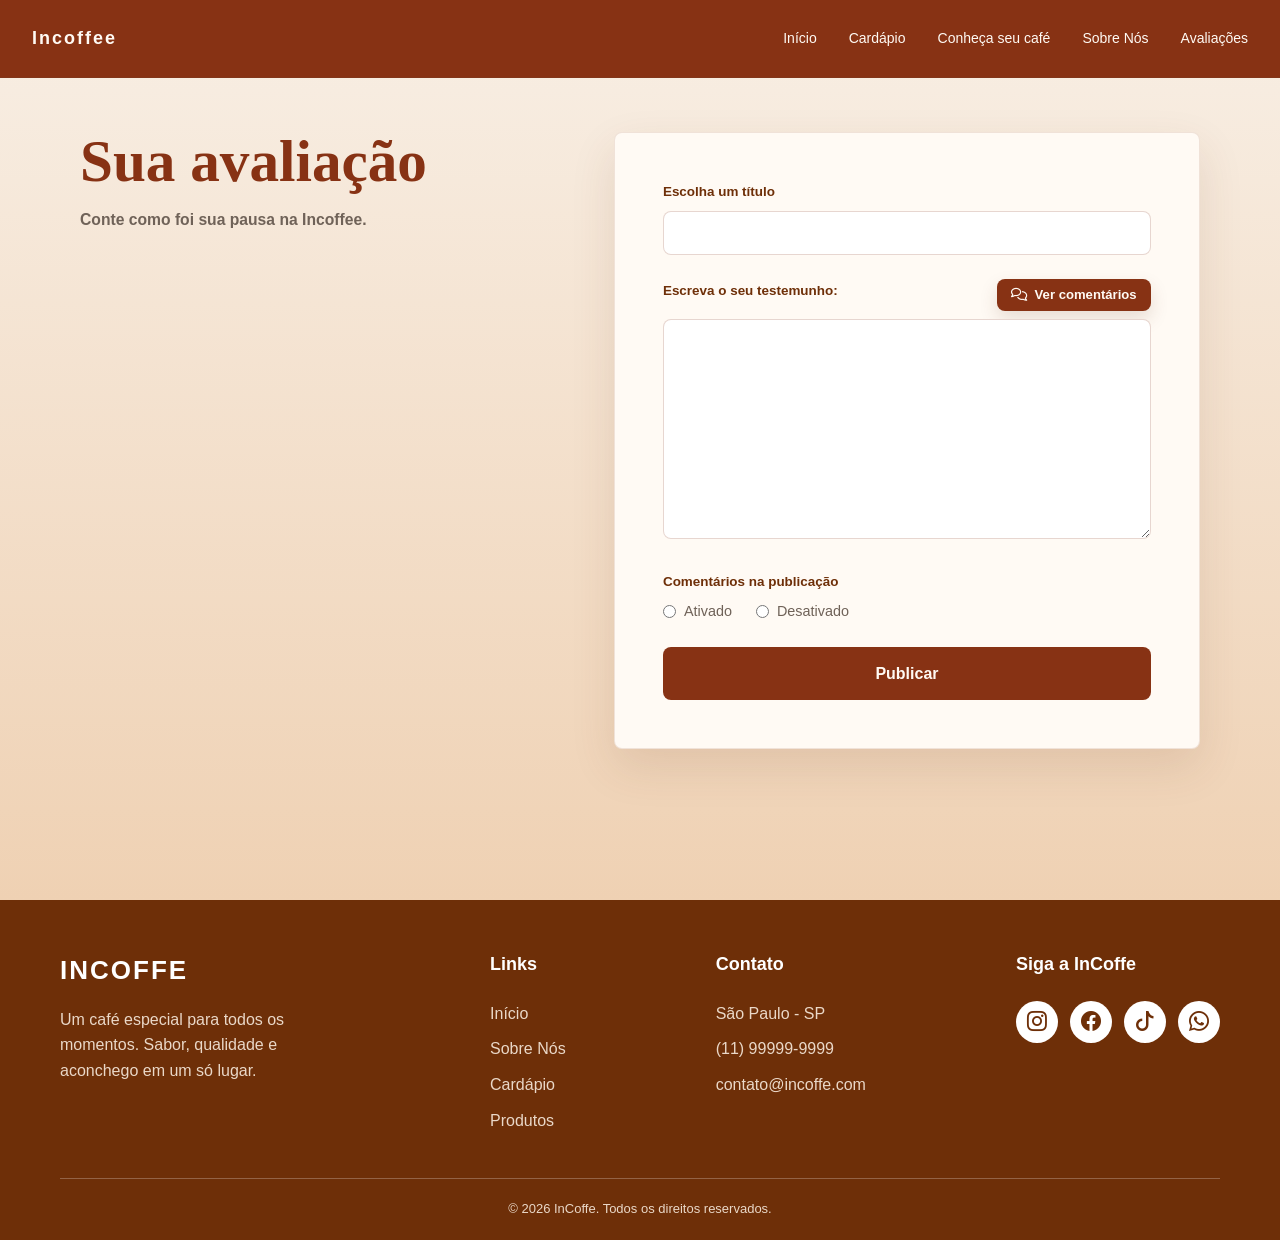
<file: avaliacion.html>
<!DOCTYPE html>
<html lang="pt-BR">
<head>
    <meta charset="UTF-8">
    <meta name="viewport" content="width=device-width, initial-scale=1.0">
    <title>Avaliações</title>
    <link rel="stylesheet" href="https://cdnjs.cloudflare.com/ajax/libs/font-awesome/6.5.1/css/all.min.css"
        integrity="sha512-DTOQO9RWCH3ppGqcWaEA1BIZOC6xxalwEsw9c2QQeAIftl+Vegovlnee1c9QX4TctnWMn13TZye+giMm8e2LwA=="
        crossorigin="anonymous" referrerpolicy="no-referrer">
    <link rel="stylesheet" href="https://cdn.jsdelivr.net/npm/bootstrap-icons@1.13.1/font/bootstrap-icons.min.css">
    <link rel="stylesheet" href="Css/avaliacion.css" type="text/css">
    <link rel="stylesheet" href="Css/navbar.css" type="text/css">

</head>
<body>
    <header>
        <nav id="barra-navegacao" aria-label="Menu principal">
            <i id="logo-navegacao">Incoffee</i>

            <ul id="lista-navegacao">
                <li class="item-navegacao"><a href="index.html#inicio">Início</a></li>
                <li class="item-navegacao"><a href="cardapio.html">Cardápio</a></li>
                <li class="item-navegacao"><a href="conheça.html">Conheça seu café</a></li>
                <li class="item-navegacao"><a href="sobrenos.html">Sobre Nós</a></li>
                <li class="item-navegacao ativo"><a href="avaliacion.html">Avaliações</a></li>
            </ul>

            <button id="botao-mobile" type="button" aria-label="Abrir menu" aria-expanded="false">
                <i class="fa-solid fa-bars"></i>
            </button>
        </nav>

        <div id="menu-mobile">
            <ul id="lista-mobile">
                <li class="item-navegacao"><a href="index.html">Início</a></li>
                <li class="item-navegacao"><a href="cardapio.html">Cardápio</a></li>
                <li class="item-navegacao"><a href="conheça.html">Conheça seu café</a></li>
                <li class="item-navegacao ativo"><a href="avaliacion.html">Avaliações</a></li>
            </ul>

            <a class="botao-padrao" href="cardapio.html">Peça aqui</a>
        </div>
    </header>
    <main id="conteudo-principal">
        <section id="formulario" aria-labelledby="titulo-avaliacoes">
            <div class="cabecalho-avaliacoes">
                <h1 id="titulo-avaliacoes">Sua avaliação</h1>
                <p>Conte como foi sua pausa na Incoffee.</p>
            </div>

    <form action="#" method="get">
                <label for="titulo">Escolha um título</label>
                <input type="text" id="titulo" name="titulo">

        <div class="linha-testemunho">
            <label for="testemunho">Escreva o seu testemunho:</label>
            <div class="comentarios-panel">
                <button class="comentario-aba" type="button" popovertarget="comentariosPopout" aria-label="Abrir comentários dos clientes">
                    <i class="fa-regular fa-comments" aria-hidden="true"></i>
                    Ver comentários
                </button>
            </div>
        </div>

        <textarea id="testemunho" name="testemunho"></textarea>

        <fieldset>
        <legend>Comentários na publicação</legend>
        <input type="radio" id="ativado" name="comentarios" value="ativado">
        <label for="ativado">Ativado</label>
        <input type="radio" id="desativado" name="comentarios" value="desativado">
        <label for="desativado">Desativado</label>
        </fieldset>
        <input type="submit" value="Publicar" id="enviar" class="btn">
    </form>

    <div id="comentariosPopout" popover>
        <div class="comentarios-header">
            <h2>Comentários</h2>
            <button type="button" class="fechar-comentarios" popovertarget="comentariosPopout" popovertargetaction="hide">×</button>
        </div>

        <div class="lista-comentarios">
            <div class="comentario-item">
                <strong>Maria L.</strong>
                <p>“O café é muito bem preparado e o ambiente é super agradável.Cabendo na minha alimentação,pois sou intolerante a lasctose.”</p>
            </div>

            <div class="comentario-item">
                <strong>João P.</strong>
                <p>“Adorei a variedade do cardápio e a atenção do atendimento. Ainda mais para minha filha autista, pois eles possuem um espaço de acolhimento.”</p>
            </div>

            <div class="comentario-item">
                <strong>Fernanda R.</strong>
                <p>“O local é ótimo para uma pausa rápida e também para conversar.”</p>
            </div>

            <div class="comentario-item">
                <strong>Lucas T.</strong>
                <p>“A qualidade do café e a decoração fazem valer a visita.”</p>
            </div>
        </div>
    </div>
        </section>
    </main>

    <footer class="rodape">
        <div class="rodape-conteudo">
            <div class="rodape-marca">
                <h2>INCOFFE</h2>
                <p>Um café especial para todos os momentos. Sabor, qualidade e aconchego em um só lugar.</p>
            </div>

            <div class="rodape-links">
                <h3>Links</h3>
                <a href="index.html">Início</a>
                <a href="sobrenos.html">Sobre Nós</a>
                <a href="cardapio.html">Cardápio</a>
                <a href="cardapio.html#cardapio">Produtos</a>
            </div>

            <div class="rodape-contato">
                <h3>Contato</h3>
                <p>São Paulo - SP</p>
                <p>(11) 99999-9999</p>
                <p>contato@incoffe.com</p>
            </div>

            <div class="rodape-social">
                <h3>Siga a InCoffe</h3>
                <div class="icones-sociais">
                    <a href="#" title="Instagram" aria-label="Instagram"><i class="bi bi-instagram"></i></a>
                    <a href="#" title="Facebook" aria-label="Facebook"><i class="bi bi-facebook"></i></a>
                    <a href="#" title="TikTok" aria-label="TikTok"><i class="bi bi-tiktok"></i></a>
                    <a href="#" title="WhatsApp" aria-label="WhatsApp"><i class="bi bi-whatsapp"></i></a>
                </div>
            </div>
        </div>

        <div class="rodape-base">
            <p>© 2026 InCoffe. Todos os direitos reservados.</p>
        </div>
    </footer>

<script src="navbar.js"></script>
<script src="acessibilidade.js"></script>
</body>
</html>
</file>
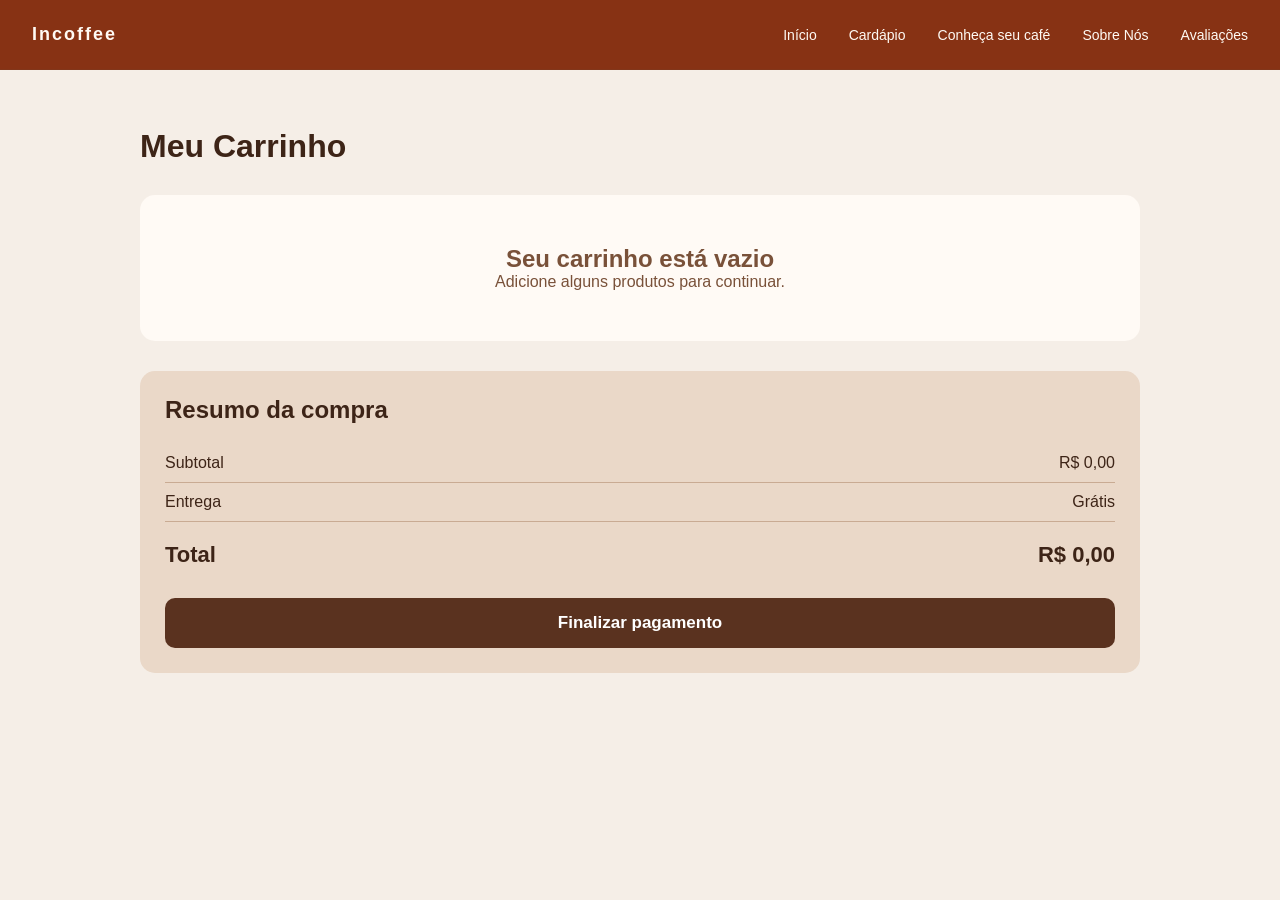
<file: carrinho.html>
<!DOCTYPE html>
<html lang="pt-br">
<head>
    <meta charset="UTF-8">
    <meta name="viewport" content="width=device-width, initial-scale=1.0">
    <link rel="stylesheet" href="https://cdnjs.cloudflare.com/ajax/libs/font-awesome/6.5.1/css/all.min.css"
        integrity="sha512-DTOQO9RWCH3ppGqcWaEA1BIZOC6xxalwEsw9c2QQeAIftl+Vegovlnee1c9QX4TctnWMn13TZye+giMm8e2LwA=="
        crossorigin="anonymous" referrerpolicy="no-referrer">
    <link rel="stylesheet" href="Css/carrinho.css">
    <link rel="stylesheet" href="Css/navbar.css" type="text/css">
    <title>Meu Carrinho - InCoffe</title>
</head>
<body>
    <header>
        <nav id="barra-navegacao" aria-label="Menu principal">
            <i id="logo-navegacao">Incoffee</i>

            <ul id="lista-navegacao">
                <li class="item-navegacao"><a href="index.html#inicio">Início</a></li>
                <li class="item-navegacao"><a href="cardapio.html">Cardápio</a></li>
                <li class="item-navegacao"><a href="conheça.html">Conheça seu café</a></li>
                <li class="item-navegacao"><a href="sobrenos.html">Sobre Nós</a></li>
                <li class="item-navegacao"><a href="avaliacion.html">Avaliações</a></li>
            </ul>

            <button id="botao-mobile" type="button" aria-label="Abrir menu" aria-expanded="false">
                <i class="fa-solid fa-bars"></i>
            </button>
        </nav>

        <div id="menu-mobile">
            <ul id="lista-mobile">
                <li class="item-navegacao"><a href="index.html#inicio">Início</a></li>
                <li class="item-navegacao"><a href="cardapio.html">Cardápio</a></li>
                <li class="item-navegacao"><a href="avaliacion.html">Avaliações</a></li>
            </ul>

            <a class="botao-padrao" href="cardapio.html">Peça aqui</a>
        </div>
    </header>

    <main class="carrinho-container">
        <h1>Meu Carrinho</h1>
        <div id="lista-carrinho" class="lista-carrinho">
            <!-- Os produtos serão inseridos pelo JavaScript -->
        </div>

        <div class="resumo">
            <h2>Resumo da compra</h2>
            <div class="linha">
                <span>Subtotal</span>
                <span id="subtotal">R$ 0,00</span>
            </div>
            <div class="linha">
                <span>Entrega</span>
                <span>Grátis</span>
            </div>
            <div class="linha total">
                <span>Total</span>
                <span id="total">R$ 0,00</span>
            </div>
            <button class="btn-pagar" onclick="mostrarPagamento()">
                Finalizar pagamento
            </button>
        </div>

        <div id="pagamento" class="pagamento">
            <div class="pagamento-box">
                <button class="fechar" onclick="fecharPagamento()">
                    ×
                </button>
                <h2>Pagamento</h2>
                <p>
                    Escaneie o QR Code abaixo para realizar o pagamento.
                </p>
                <div class="qrcode">
                    QR CODE
                </div>
                <span class="pix">
                    PIX
                </span>
                <p class="aviso">
                    Este é um QR Code fictício para demonstração.
                </p>
            </div>
        </div>
    </main>

    
    <script src="navbar.js"></script>
    <script src="carrinho.js"></script>
</body>
</html>
</file>
<file: Css/avaliacion.css>
* {
    margin: 0;
    padding: 0;
    box-sizing: border-box;
}


#comentariosPopout {
    position: fixed;
    right: 24px;
    top: 18%;
    transform: translateY(100%);
    transform: translateX(230%);
    width: min(430px, 80vw);
    border: 1px solid rgba(122, 98, 72, 0.18);
    border-radius: 18px;
    background: #fffdf9;
    box-shadow: 0 18px 36px rgba(38, 24, 14, 0.18);
    padding: 0;
    overflow: hidden;
    z-index: 30;
}
#comentariosPopout::backdrop {
    background: rgba(20, 15, 10, 0.15);
}

.comentarios-header {
    display: flex;
    align-items: center;
    justify-content: space-between;
    padding: 16px 18px;
    background: #f5e6c7;
    border-bottom: 1px solid rgba(122, 98, 72, 0.1);
}

.comentarios-header h2 {
    font-size: 1.1rem;
    color: #3d2f26;
}

.fechar-comentarios {
    border: none;
    background: transparent;
    font-size: 2rem;
    cursor: pointer;
    color: #3d2f26;
    line-height: 1;
}

.lista-comentarios {
    padding: 16px;
    max-height: 420px;
    overflow-y: auto;
}

.comentario-item {
    background: #fff;
    border: 1px solid rgba(122, 98, 72, 0.12);
    border-radius: 12px;
    padding: 14px 16px;
    margin-bottom: 12px;
}

.comentario-item strong {
    display: block;
    color: #5b4331;
    margin-bottom: 8px;
    font-size: 1rem;
}

.comentario-item p {
    color: #433426;
    line-height: 1.6;
    font-size: 0.97rem;
}

/* Identidade visual da página de avaliações */
:root {
    --marrom: #873214;
    --marrom-escuro: #6e2f08;
    --rosa: #b05c6b;
    --creme: #fffaf4;
    --fundo-claro: #f8efe5;
    --texto: #2c2c2a;
    --texto-suave: #6f6258;
    --caramelo: #d9b38c;
    --raio: 8px;
    --transicao: 0.3s ease;
}

html {
    scroll-behavior: smooth;
}

body {
    overflow-x: hidden;
    background: #faf8f3;
    color: var(--texto);
    font-family: -apple-system, BlinkMacSystemFont, "Segoe UI", Roboto, Arial, sans-serif;
    line-height: 1.6;
}

#conteudo-principal {
    min-height: 100vh;
    padding: 132px clamp(18px, 5vw, 72px) 96px;
    background: linear-gradient(180deg, var(--fundo-claro) 0%, #efd1b3 100%);
}

#formulario {
    display: grid;
    grid-template-columns: minmax(260px, 0.78fr) minmax(320px, 1fr);
    gap: clamp(28px, 6vw, 78px);
    width: min(1120px, 100%);
    margin: 0 auto;
    padding: 0;
    align-items: center;
}

.cabecalho-avaliacoes {
    align-self: start;
    max-width: 360px;
}

.cabecalho-avaliacoes h1 {
    margin: 0 0 16px;
    color: var(--marrom);
    font-family: "Rockwell Extra Bold", Rockwell, Georgia, serif;
    font-size: clamp(2.35rem, 5.4vw, 3.7rem);
    font-weight: 900;
    line-height: 1;
}

.cabecalho-avaliacoes p {
    color: var(--texto-suave);
    font-size: 0.98rem;
    font-weight: 650;
}

#formulario form {
    padding: clamp(1.5rem, 4vw, 3rem);
    border: 1px solid rgba(135, 50, 20, 0.12);
    border-radius: var(--raio);
    background: var(--creme);
    box-shadow: 0 18px 45px rgba(104, 54, 29, 0.12);
}

#formulario form > label,
.linha-testemunho label,
legend {
    display: block;
    margin-bottom: 0.5rem;
    color: var(--marrom-escuro);
    font-size: 0.84rem;
    font-weight: 800;
}

#titulo,
#testemunho {
    width: 100%;
    border: 1px solid rgba(135, 50, 20, 0.2);
    border-radius: var(--raio);
    background: #fff;
    color: var(--texto);
    padding: 0.8rem;
    font: inherit;
}

#titulo {
    height: 44px;
    margin-bottom: 1.5rem;
}

#testemunho {
    min-height: 220px;
    resize: vertical;
}

#titulo:focus,
#testemunho:focus {
    outline: 2px solid var(--rosa);
    outline-offset: 2px;
}

.linha-testemunho {
    display: flex;
    align-items: center;
    justify-content: space-between;
    gap: 16px;
    margin-bottom: 0.5rem;
}

.comentarios-panel {
    position: static;
    display: block;
    transform: none;
}

.comentario-aba {
    display: inline-flex;
    align-items: center;
    gap: 0.45rem;
    padding: 0.55rem 0.9rem;
    border: 0;
    border-radius: var(--raio);
    background: var(--marrom);
    color: var(--creme);
    box-shadow: 0 8px 18px rgba(104, 54, 29, 0.15);
    font-size: 0.82rem;
    font-weight: 800;
    cursor: pointer;
    transition: background var(--transicao), transform var(--transicao);
}

.comentario-aba:hover {
    background: var(--marrom-escuro);
    transform: translateY(-2px);
}

fieldset {
    display: flex;
    align-items: center;
    gap: 0.5rem;
    margin: 1.5rem 0;
    padding: 0;
    border: 0;
}

fieldset legend {
    width: 100%;
}

fieldset input {
    accent-color: var(--marrom);
}

fieldset label {
    margin-right: 1rem;
    color: var(--texto-suave);
    font-size: 0.9rem;
}

#enviar {
    width: 100%;
    padding: 0.85rem 1.5rem;
    border: 0;
    border-radius: var(--raio);
    background: var(--marrom);
    color: var(--creme);
    font: inherit;
    font-weight: 800;
    cursor: pointer;
    transition: background var(--transicao), transform var(--transicao);
}

#enviar:hover {
    background: var(--marrom-escuro);
    color: var(--creme);
    transform: translateY(-2px);
}

#comentariosPopout {
    top: 50%;
    right: 1.5rem;
    transform: translateY(-50%);
    width: min(430px, calc(100vw - 3rem));
    border-radius: var(--raio);
}

.rodape {
    padding: 50px 60px 20px;
    background: var(--marrom-escuro);
    color: #fff8f8;
}

.rodape-conteudo {
    max-width: 1200px;
    margin: auto;
    display: flex;
    justify-content: space-between;
    gap: 50px;
}

.rodape-marca {
    width: 280px;
}

.rodape-marca h2 {
    margin-bottom: 15px;
    color: #fff;
    font-size: 26px;
    letter-spacing: 2px;
}

.rodape-marca p,
.rodape-contato p,
.rodape-base p {
    color: #ead8c8;
}

.rodape-links,
.rodape-contato,
.rodape-social {
    display: flex;
    flex-direction: column;
    gap: 10px;
}

.rodape h3 {
    margin-bottom: 12px;
    color: #fff;
    font-size: 18px;
}

.rodape-links a {
    color: #ead8c8;
    text-decoration: none;
}

.rodape-links a:hover {
    color: var(--caramelo);
}

.icones-sociais {
    display: flex;
    gap: 12px;
}

.icones-sociais a {
    width: 42px;
    height: 42px;
    display: flex;
    align-items: center;
    justify-content: center;
    border-radius: 50%;
    background: #fff;
    color: var(--marrom-escuro);
    font-size: 20px;
    text-decoration: none;
}

.icones-sociais a:hover {
    transform: translateY(-5px);
    background: var(--caramelo);
    color: #fff;
}

.rodape-base {
    margin-top: 45px;
    padding-top: 20px;
    border-top: 1px solid rgba(255, 255, 255, 0.25);
    text-align: center;
}

.rodape-base p {
    font-size: 13px;
}

@media screen and (max-width: 700px) {
    #formulario {
        grid-template-columns: 1fr;
        gap: 2rem;
    }

    .cabecalho-avaliacoes {
        max-width: none;
    }

    #conteudo-principal {
        padding-top: 8rem;
    }

    .rodape {
        padding: 40px 24px 18px;
    }

    .rodape-conteudo {
        flex-direction: column;
    }
}
</file>
<file: Css/navbar.css>
:root {
  --marrom: #873214;
  --marrom-escuro: #6e2f08;
  --rosa: #b05c6b;
  --creme: #fffaf4;
  --borda: rgba(88, 87, 84, 0.1);
  --raio: 8px;
  --transicao: 0.3s ease;
}

body > header {
  display: block;
  padding: 0;
  position: relative;
  z-index: 1000;
}

#barra-navegacao {
  position: fixed;
  inset: 0 0 auto;
  z-index: 1000;
  display: flex;
  align-items: center;
  justify-content: space-between;
  width: 100%;
  padding: 1.5rem 2rem;
  border-bottom: 0.5px solid var(--borda);
  background: var(--marrom);
}

#barra-navegacao.com-sombra {
  box-shadow: 0 8px 22px rgba(70, 32, 14, 0.14);
}

#logo-navegacao {
  color: var(--creme);
  font-size: 18px;
  font-style: normal;
  font-weight: 600;
  letter-spacing: 2px;
}

#lista-navegacao,
#lista-mobile {
  margin: 0;
  padding: 0;
  list-style: none;
}

#lista-navegacao {
  display: flex;
  gap: 2rem;
  font-size: 14px;
}

#lista-navegacao a,
#lista-mobile a {
  color: var(--creme);
  text-decoration: none;
}

#lista-navegacao a:hover,
.item-navegacao.ativo a {
  color: #fff;
}

#botao-mobile {
  display: none;
  border: 0;
  background: transparent;
  color: var(--creme);
  font-size: 1.5rem;
  cursor: pointer;
}

#menu-mobile {
  position: fixed;
  top: 73px;
  left: 0;
  z-index: 999;
  width: 100%;
  display: none;
  padding: 18px 24px 24px;
  border-top: 1px solid rgba(255, 255, 255, 0.12);
  background: var(--marrom);
  box-shadow: 0 18px 30px rgba(70, 32, 14, 0.18);
}

#menu-mobile.ativo {
  display: block;
}

#lista-mobile {
  display: grid;
  gap: 14px;
  margin-bottom: 18px;
  text-align: center;
}

.botao-padrao {
  width: 100%;
  display: inline-flex;
  align-items: center;
  justify-content: center;
  padding: 0.75rem 1.5rem;
  border: 0;
  border-radius: var(--raio);
  background: var(--creme);
  color: var(--marrom);
  font-size: 13px;
  font-weight: 700;
  text-decoration: none;
  cursor: pointer;
  transition: background var(--transicao), color var(--transicao), transform var(--transicao);
}

.botao-padrao:hover {
  transform: translateY(-2px);
}

@media (min-width: 901px) {
  #menu-mobile {
    display: none !important;
  }
}

@media (max-width: 900px) {
  #lista-navegacao {
    display: none;
  }

  #botao-mobile {
    display: block;
  }
}

@media (max-width: 768px) {
  #barra-navegacao {
    padding: 1rem;
  }

  #menu-mobile {
    top: 61px;
  }
}
</file>
<file: Css/carrinho.css>
* {
    margin: 0;
    padding: 0;
    box-sizing: border-box;
}

body {
    font-family: Arial, sans-serif;
    background-color: #f5eee7;
    color: #3d2417;
}

.carrinho-container {
    width: 90%;
    max-width: 1000px;
    margin: 128px auto 50px;
}

.carrinho-container h1 {
    margin-bottom: 30px;
    font-size: 32px;
}

.lista-carrinho {
    display: flex;
    flex-direction: column;
    gap: 15px;
}

.produto {
    display: flex;
    align-items: center;
    justify-content: space-between;
    padding: 20px;
    background-color: #fffaf5;
    border: 1px solid #e2cdbb;
    border-radius: 12px;
    box-shadow: 0 3px 8px rgba(61, 36, 23, 0.08);
}

.produto-info {
    display: flex;
    flex-direction: column;
    gap: 6px;
}

.produto-nome {
    font-size: 18px;
    font-weight: bold;
}

.produto-preco {
    color: #795139;
}

.quantidade {
    display: flex;
    align-items: center;
    gap: 12px;
}

.quantidade button {
    width: 30px;
    height: 30px;
    border: none;
    border-radius: 50%;
    background-color: #8a5a3c;
    color: white;
    cursor: pointer;
    font-size: 18px;
}

.quantidade span {
    font-weight: bold;
}

.resumo {
    margin-top: 30px;
    padding: 25px;
    background-color: #ead8c8;
    border-radius: 15px;
}

.resumo h2 {
    margin-bottom: 20px;
}

.linha {
    display: flex;
    justify-content: space-between;
    padding: 10px 0;
    border-bottom: 1px solid #c9ab93;
}

.total {
    border: none;
    font-size: 22px;
    font-weight: bold;
    padding-top: 20px;
}

.btn-pagar {
    width: 100%;
    margin-top: 20px;
    padding: 15px;
    border: none;
    border-radius: 10px;
    background-color: #5a321f;
    color: white;
    font-size: 17px;
    font-weight: bold;
    cursor: pointer;
    transition: 0.3s;
}

.btn-pagar:hover {
    background-color: #7b4a2f;
    transform: translateY(-2px);
}

.carrinho-vazio {
    padding: 50px;
    text-align: center;
    background-color: #fffaf5;
    border-radius: 15px;
    color: #795139;
}

.pagamento {
    display: none;
    position: fixed;
    top: 0;
    left: 0;
    width: 100%;
    height: 100%;
    align-items: center;
    justify-content: center;
    background-color: rgba(45, 25, 15, 0.7);
}

.pagamento.ativo {
    display: flex;
}

.pagamento-box {
    position: relative;
    width: 400px;
    padding: 35px;
    text-align: center;
    background-color: #fffaf5;
    border-radius: 20px;
    box-shadow: 0 10px 30px rgba(0, 0, 0, 0.3);
}

.pagamento-box h2 {
    margin-bottom: 15px;
}

.pagamento-box p {
    margin-bottom: 20px;
    color: #795139;
}

.qrcode {
    width: 220px;
    height: 220px;
    margin: 20px auto;
    display: flex;
    align-items: center;
    justify-content: center;
    background-color: white;
    border: 15px solid white;
    outline: 5px solid #3d2417;
    font-size: 20px;
    font-weight: bold;
    background-image: 
        linear-gradient(45deg, #3d2417 25%, transparent 25%),
        linear-gradient(-45deg, #3d2417 25%, transparent 25%),
        linear-gradient(45deg, transparent 75%, #3d2417 75%),
        linear-gradient(-45deg, transparent 75%, #3d2417 75%);
    background-size: 30px 30px;
    color: transparent;
}

.pix {
    display: inline-block;
    padding: 6px 20px;
    border-radius: 20px;
    background-color: #d9b99b;
    color: #3d2417;
    font-weight: bold;
}

.aviso {
    margin-top: 20px;
    font-size: 12px;
}

.fechar {
    position: absolute;
    top: 15px;
    right: 20px;
    border: none;
    background: none;
    color: #5a321f;
    font-size: 30px;
    cursor: pointer;
}
</file>
